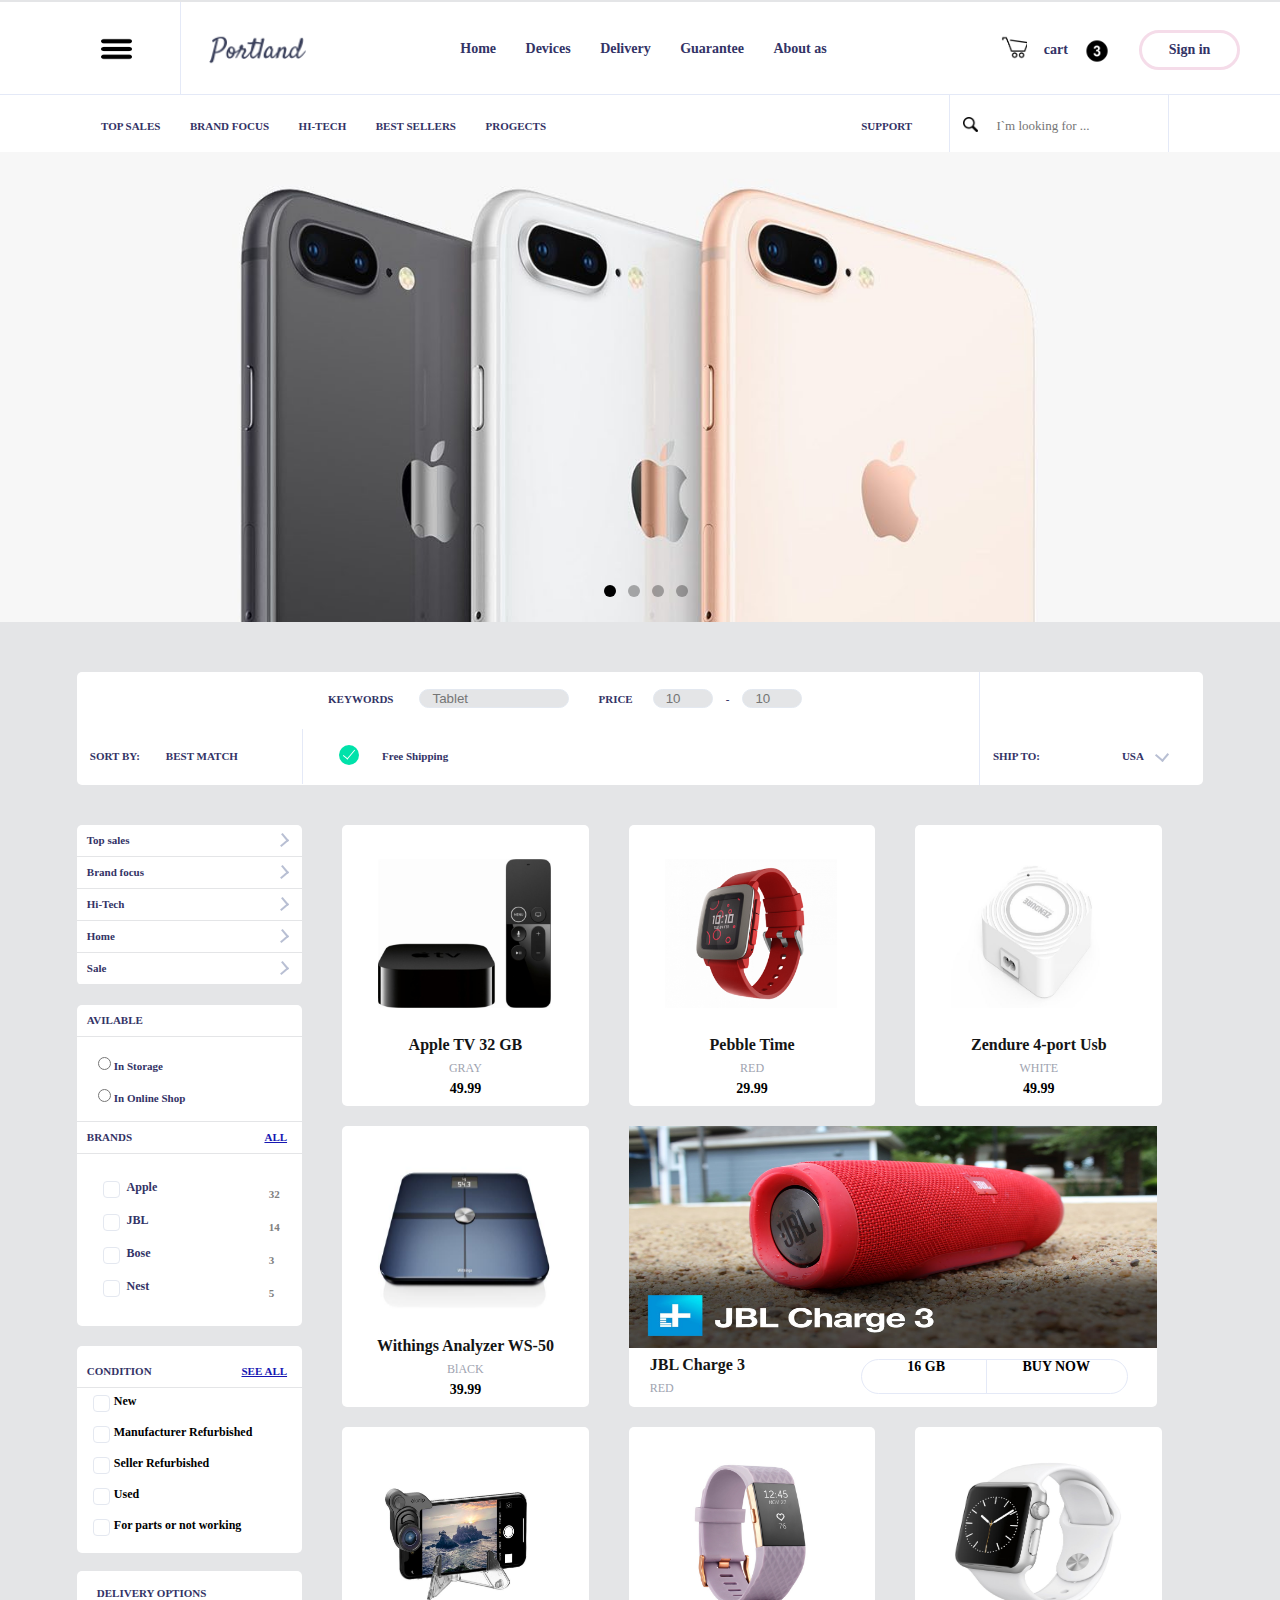
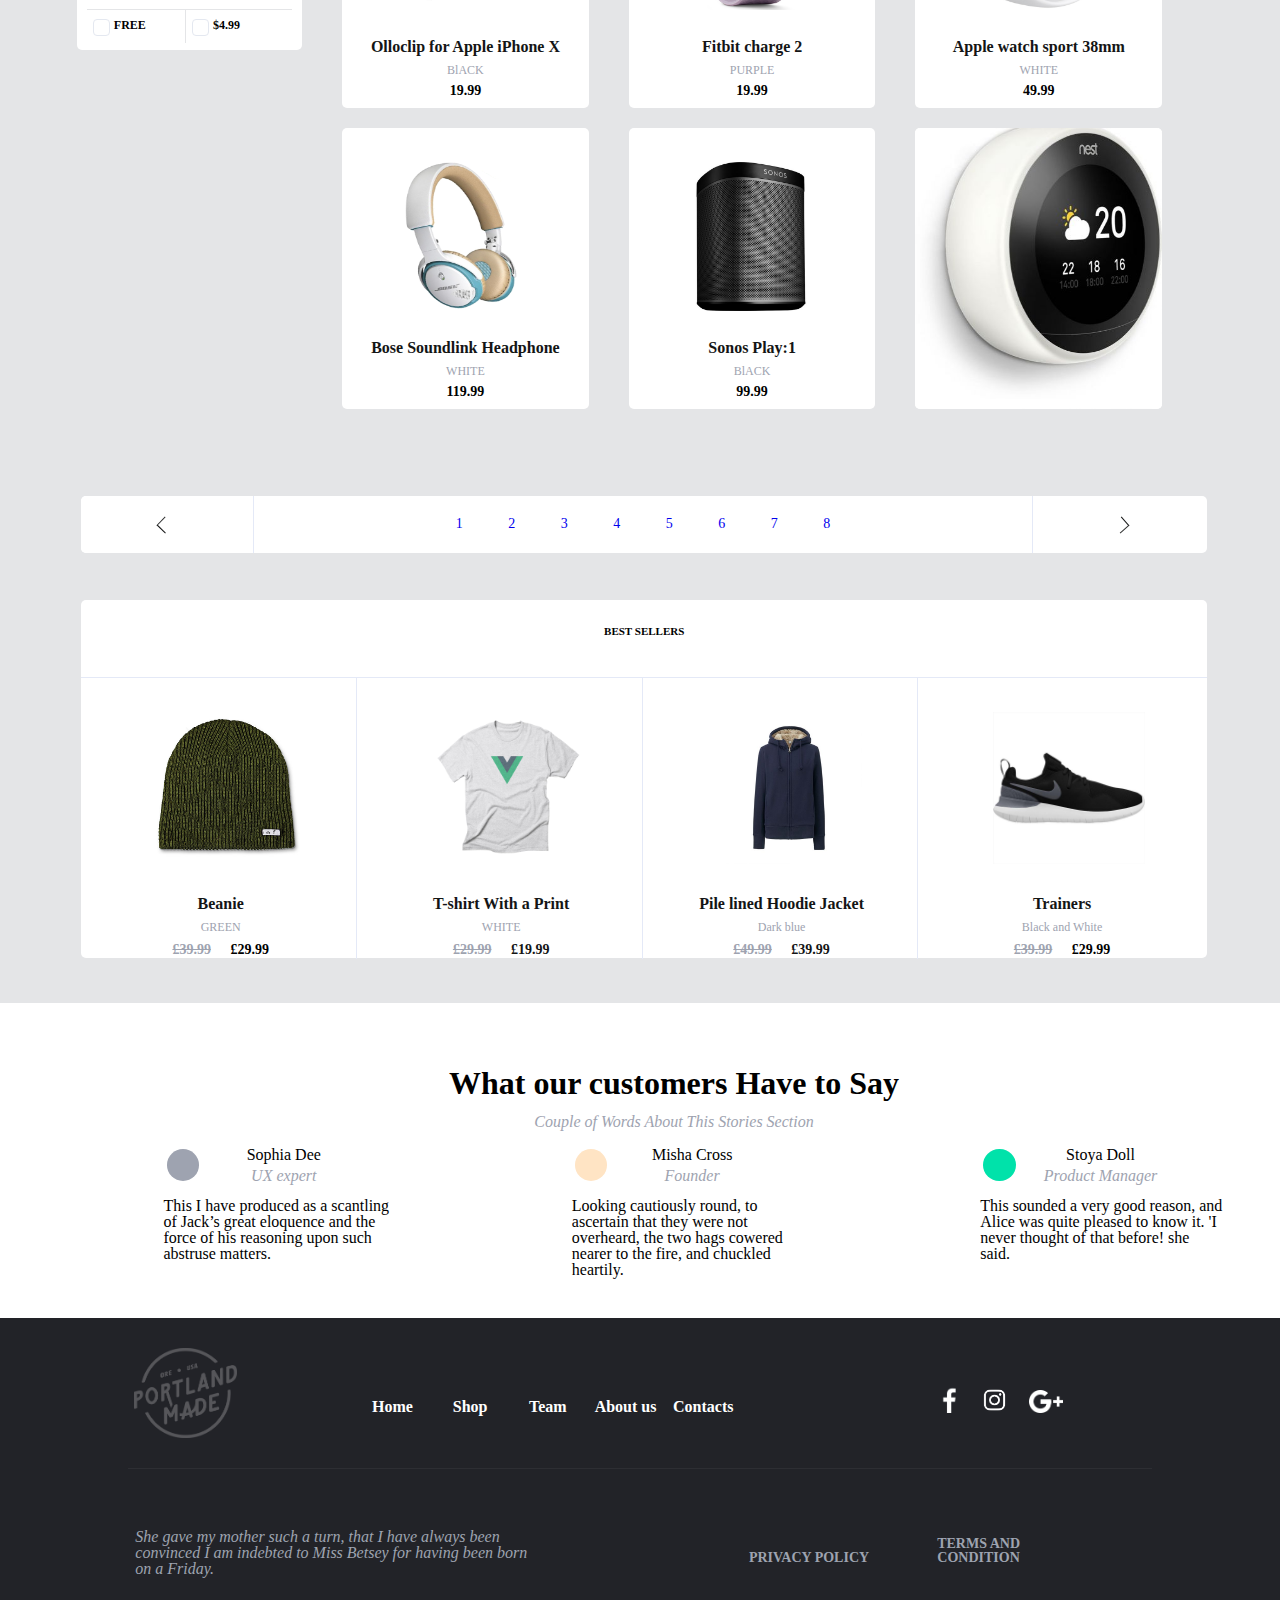
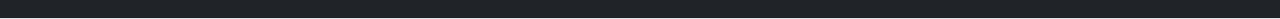
<file: сайт/index.html>
<!DOCTYPE html>
<html lang="en">
<head>
    <meta charset="UTF-8">
    <link rel="stylesheet" type="text/css" href="main.css"/>

    <script
            src="https://code.jquery.com/jquery-3.3.1.js"
            integrity="sha256-2Kok7MbOyxpgUVvAk/HJ2jigOSYS2auK4Pfzbm7uH60="
            crossorigin="anonymous">

    </script>
    <script src="MainJS.js"></script>
    <title>Title</title>
</head>
<body>
<div class="wrapper">
    <div class="main">
<div>
    <header>
        <nav class="navBar container">
            <div class="navBar_item__icon navBar_item">
                <div class="oicon navBar_item"></div>
            </div>
            <div class="second_half navBar_item">
                <div class="logo navBar_item"></div>
                <div class="navBar_item_text navBar_item">
                    <a class="navBar_item" href="#">Home</a>
                    <a class="navBar_item" href="#">Devices</a>
                    <a class="navBar_item" href="#">Delivery</a>
                    <a class="navBar_item" href="#">Guarantee</a>
                    <a class="navBar_item" href="#">About as</a>
                </div>
            </div>
            <div class="third_half navBar_item">
                <div class="navBar_item__cart navBar_item" href="#"></div>
                <div class="navBar_item__cap navBar_item" href="#">cart</div>
                <div class="navBar_item__zero navBar_item" href="#"></div>
                <div class="navBar_item__sign navBar_item" href="#">Sign in</div>
            </div>
        </nav>
        <nav class="navBar-bottom">
            <div class="second_half_bottom navBar_item">
                <a class="navBar-bottom_item navBar_item" href="#">top sales</a>
                <a class="navBar-bottom_item navBar_item" href="#">brand focus</a>
                <a class="navBar-bottom_item navBar_item" href="#">hi-tech</a>
                <a class="navBar-bottom_item navBar_item" href="#">best sellers</a>
                <a class="navBar-bottom_item navBar_item" href="#">progects</a>
            </div>
            <div class="navBar-bottom-support navBar_item">
                <a class="navBar-bottom_item" href="#">support</a>
            </div>
            <div class="navBar-bottom_looking navBar_item">
                <div class="looking_icon"></div>
                <input class="main_input" type="search" name="q" placeholder="I`m looking for ...">
            </div>
        </nav>
    </header>
    <div class="mainphoto">
        <div id="slider-wrapper">
            <div class="inner-wrapper">
                <input checked type="radio" name="slide" class="control" id="Slide1" />
                <label for="Slide1" id="s1"></label>
                <input type="radio" name="slide" class="control" id="Slide2" />
                <label for="Slide2" id="s2"></label>
                <input type="radio" name="slide" class="control" id="Slide3" />
                <label for="Slide3" id="s3"></label>
                <input type="radio" name="slide" class="control" id="Slide4" />
                <label for="Slide4" id="s4"></label>
                <div class="overflow-wrapper">
                    <a class="slide" href=""><img src="images/iphone8-IL-3.jpg" /></a>
                    <a class="slide" href=""><img src="images/maxresdefault%20(1).jpg" /></a>
                    <a class="slide" href=""><img src="images/1488118467_screen_shot_2017-02-26_at_6.13.49_am.jpg" /></a>
                    <a class="slide" href=""><img src="images/maxresdefault2.jpg" /></a>
                </div>
            </div>
        </div>
    </div>
    <div class="navBarMenu">
        <div class="half_menu half_menu__first">
            <a class="navBar-bottom_item navBar_item" href="#">SORT BY:</a>
            <a class="navBar-bottom_item navBar_item" href="#">BEST MATCH</a>
            <div class=""></div>
        </div>
        <div class="half_menu half_menu__second">
            <a class="navBar-bottom_item navBar_item keywords" href="#">KEYWORDS</a>
            <input tabindex="-1" class="styled" type="search" name="q" placeholder="Tablet">
            <a class="navBar-bottom_item navBar_item price" href="#">PRICE</a>
            <input tabindex="-1" class="styledSecond" type="search" name="q" placeholder="10">
            <a class="navBar-bottom_item navBar_item">-</a>
            <input tabindex="-1" class="styledSecond" type="search" name="q" placeholder="10">
            <div class="shipping navBar_item">
        <span class="tickBox">
            <span class="tick"></span>
        </span>
                <a class="navBar-bottom_item navBar-bottom_item" href="#" style="
        margin-left: 47px;
        ">Free Shipping</a>
            </div>
        </div>


        <div class="half_menu half_menu__third">
            <div class="navBar-bottom_item navBar_item">SHIP TO:</div>
            <div class="country">USA</div>
            <span class="tickLast"></span>
            <div class="counry_chosing_wrapper">
                    <a class="counry_chosing_item" href="#">Gabon</a>
                    <a class="counry_chosing_item" href="#">Ghana</a>
                    <a class="counry_chosing_item" href="#">Egypt</a>
                    <a class="counry_chosing_item" href="#">Nigeria</a>
                    <a class="counry_chosing_item" href="#">Namibia</a>
                    <a class="counry_chosing_item" href="#">South Africa</a>
            </div>
        </div>


    </div>

    <div class="content">
        <div class="navigation">
            <div class="content_sideBar">
                    <div class="sideBar_item">
                        <div class="mainwrapper">Top sales</div>
                        <div class="dropMenu">
                            <a class="sub_sideBar" href="#">Poduct1</a>
                            <a class="sub_sideBar" href="#">Poduct2</a>
                            <a class="sub_sideBar" href="#">Poduct3</a>
                            <a class="sub_sideBar" href="#">Poduct4</a>
                            <a class="sub_sideBar sub_sideBar_a" href="#">Poduct5</a>
                        </div>
                    </div>
                <div class="sideBar_item">
                    <div class="mainwrapper">Brand focus</div>
                    <div class="dropMenu">
                        <div class="sub_sideBar">Poduct1</div>
                        <div class="sub_sideBar">Poduct2</div>
                        <div class="sub_sideBar">Poduct3</div>
                        <div class="sub_sideBar">Poduct4</div>
                        <div class="sub_sideBar sub_sideBar_a">Poduct5</div>
                    </div>
                </div>
                <div class="sideBar_item dropDown">
                    <div class="mainwrapper">Hi-Tech</div>
                <div class="dropMenu">
                    <div class="sub_sideBar">Poduct1</div>
                    <div class="sub_sideBar">Poduct2</div>
                    <div class="sub_sideBar">Poduct3</div>
                    <div class="sub_sideBar">Poduct4</div>
                    <div class="sub_sideBar sub_sideBar_a">Poduct5</div>
                </div>
            </div>
                <div class="sideBar_item">
                    <div class="mainwrapper">Home</div>
                    <div class="dropMenu">
                        <div class="sub_sideBar">Poduct1</div>
                        <div class="sub_sideBar">Poduct2</div>
                        <div class="sub_sideBar">Poduct3</div>
                        <div class="sub_sideBar">Poduct4</div>
                        <div class="sub_sideBar sub_sideBar_a">Poduct5</div>
                    </div>
                </div>
                <div class="sideBar_item">
                    <div class="mainwrapper">Sale</div>
                    <div class="dropMenu">
                        <div class="sub_sideBar">Poduct1</div>
                        <div class="sub_sideBar">Poduct2</div>
                        <div class="sub_sideBar">Poduct3</div>
                        <div class="sub_sideBar">Poduct4</div>
                        <div class="sub_sideBar sub_sideBar_a">Poduct5</div>
                    </div>
                </div>
            </div>
            <div class="content_sideBar">
                <a class="sideBar_item sideBar_item_b" href="#">AVILABLE</a>
                <div class="sideBar_item sideBar_item_b sideBar_radio">
                    <label class="sideBar_raw">
                        <input type="radio">In Storage
                    </label>
                    <label class="sideBar_raw">
                        <!--lable for-->
                        <input type="radio">In Online Shop
                    </label>
                </div>

                <div class="sideBar_item sideBar_item_b">BRANDS
                    <a class="see-all">ALL</a>
                </div>
                <div class="sideBar_item sideBar_item_b sideBar_brands">
                    <div class="sideBar_raw">
                        <!--lable for-->
                        <div class="tick-checkbox">
                            <input type="checkbox" class="tick-input">
                            <span class="tickBox">
                                <span class="tick"></span>
                            </span>
                        </div>
                        <div class="text_brands">Apple
                        </div>
                        <div class="number_products">32
                        </div>
                    </div>
                    <div class="sideBar_raw">
                        <!--lable for-->
                        <div class="tick-checkbox">
                            <input type="checkbox" class="tick-input">
                            <span class="tickBox">
                            <span class="tick"></span>
                        </span>
                        </div>
                        <div class="text_brands">JBL
                        </div>
                        <div class="number_products">14
                        </div>
                    </div>
                    <div class="sideBar_raw">
                        <!--lable for-->
                        <div class="tick-checkbox">
                            <input type="checkbox" class="tick-input">
                            <span class="tickBox">
                            <span class="tick"></span>
                        </span>
                        </div>
                        <div class="text_brands">Bose
                        </div>
                        <div class="number_products">3
                        </div>
                    </div>
                    <div class="sideBar_raw">
                        <!--lable for-->
                        <div class="tick-checkbox">
                            <input type="checkbox" class="tick-input">
                            <span class="tickBox">
                            <span class="tick"></span>
                        </span>
                        </div>
                        <div class="text_brands">Nest
                        </div>
                        <div class="number_products">5
                        </div>
                    </div>
                </div>
            </div>
            <div class="content_sideBar_b sideBar_item_condition">
                <div class="sideBar_item sideBar_item_b">CONDITION
                    <a class="see-all">SEE ALL</a>
                </div>
                <div class="sideBar_raw">
                    <!--lable for-->
                    <div class="tick-checkbox">
                        <input type="checkbox" class="tick-input">
                        <span class="tickBox">
                            <span class="tick"></span>
                        </span>
                    </div>
                    <div class="text_brands">New
                    </div>
                </div>
                <div class="sideBar_raw">
                    <!--lable for-->
                    <div class="tick-checkbox">
                        <input type="checkbox" class="tick-input">
                        <span class="tickBox">
                            <span class="tick"></span>
                        </span>
                    </div>
                    <div class="text_brands">Manufacturer Refurbished
                    </div>
                </div>
                <div class="sideBar_raw">
                    <!--lable for-->
                    <div class="tick-checkbox">
                        <input type="checkbox" class="tick-input">
                        <span class="tickBox">
                            <span class="tick"></span>
                        </span>
                    </div>
                    <div class="text_brands">Seller Refurbished
                    </div>
                </div>
                <div class="sideBar_raw">
                    <!--lable for-->
                    <div class="tick-checkbox">
                        <input type="checkbox" class="tick-input">
                        <span class="tickBox">
                            <span class="tick"></span>
                        </span>
                    </div>
                    <div class="text_brands">Used
                    </div>
                </div>
                <div class="sideBar_raw">
                    <!--lable for-->
                    <div class="tick-checkbox">
                        <input type="checkbox" class="tick-input">
                        <span class="tickBox">
                            <span class="tick"></span>
                        </span>
                    </div>
                    <div class="text_brands">For parts or not working
                    </div>
                </div>
            </div>
                <div class="delivery sideBar_item_b">
                    <div class="sideBar_item sideBar_item_b">DELIVERY OPTIONS</div>
                    <div class="sideBar_raw sideBar_raw_first">
                        <!--lable for-->
                        <div class="tick-checkbox">
                            <input type="checkbox" class="tick-input">
                            <span class="tickBox">
                            <span class="tick"></span>
                        </span>
                        </div>
                        <div class="text_brands">FREE
                        </div>
                    </div>
                    <div class="sideBar_raw sideBar_raw_second">
                        <!--lable for-->
                        <div class="tick-checkbox">
                            <input type="checkbox" class="tick-input">
                            <span class="tickBox">
                            <span class="tick"></span>
                        </span>
                        </div>
                        <div class="text_brands">$4.99
                        </div>
                    </div>
                </div>




        </div>

        <div class="content_main">

            <div class="main_item">
                <a href="#"><img class="product" src="images/apple.jpg"></a>
                <h1><a class="productname" href="#">Apple TV 32 GB</a></h1>
                <h2 class="productcollor">GRAY</h2>
                <h3 class="productprice">49.99</h3>
            </div>
            <div class="main_item">
                <a href="#"><img class="product" src="images/pt_red.png"></a>
                <h1><a class="productname" href="#">Pebble Time</a></h1>
                <h2 class="productcollor">RED</h2>
                <h3 class="productprice">29.99</h3>
            </div>
            <div class="main_item">
                <a href="#"><img class="product" src="images/usb.jpg"></a>
                <h1><a class="productname" href="#">Zendure 4-port Usb</a></h1>
                <h2 class="productcollor">WHITE</h2>
                <h3 class="productprice">49.99</h3>
            </div>
            <div class="main_item">
                <a href="#"><img class="product" src="images/Withings-Smart-Body-Analyzer-WS-50.jpg"></a>
                <h1><a class="productname" href="#">Withings Analyzer WS-50</a></h1>
                <h2 class="productcollor">BlACK</h2>
                <h3 class="productprice">39.99</h3>
            </div>
            <div class="main_item_a">
                <a href="#"><img class="mainproduct" src="images/maxresdefault.jpg"></a>
                <div class="jblbox">
                    <h1><a class="productname productname_a" href="#" >JBL Charge 3</a></h1>
                    <h2 class="productcollor productcollor_a">RED</h2>
                </div>
                <div class="buybord">
                    <a class="sgb" href="#">16 GB</a>
                    <a class="buynow" href="#">BUY NOW</a>
                </div>
            </div>

            <div class="main_item">
                <a href="#"><img class="product" src="images/olloclip-iphone-x-1.jpg"></a>
                <h1><a class="productname" href="#">Olloclip for Apple iPhone X</a></h1>
                    <h2 class="productcollor">BlACK</h2>
                    <h3 class="productprice">19.99</h3>
            </div>
            <div class="main_item">
                <a href="#"><img class="product" src="images/eqa.jpg"></a>
                <h1><a class="productname" href="#">Fitbit charge 2</a></h1>
                <h2 class="productcollor">PURPLE</h2>
                <h3 class="productprice">19.99</h3>
            </div>
            <div class="main_item">
                <a href="#"><img class="product" src="images/watch38_svralm_whtrbr_34fr-print-lxfym.jpg"></a>
                <h1><a class="productname" href="#">Apple watch sport 38mm</a></h1>
                <h2 class="productcollor">WHITE</h2>
                <h3 class="productprice">49.99</h3>
            </div>
            <div class="main_item">
                <a href="#"><img class="product" src="images/soundlink_oe_1024x1024.png"></a>
                <h1><a class="productname" href="#">Bose Soundlink Headphone</a></h1>
                <h2 class="productcollor">WHITE</h2>
                <h3 class="productprice">119.99</h3>
            </div>
            <div class="main_item">
                <a href="#"><img class="product" src="images/sona.jpg"></a>
                <h1><a class="productname" href="#">Sonos Play:1</a></h1>
                <h2 class="productcollor">BlACK</h2>
                <h3 class="productprice">99.99</h3>
            </div>
            <img class="main_item" src="images/nest%20white28.jpg">
            </div>

        </div>
            <div class="numberOfpage">
                <a class="first_half_number numberOfpage" href="#"></a>
                    <div class="second_half_number numberOfpage">
                        <div class="page">
                            <a class="number" href="#">1</a>
                            <a class="number" href="#">2</a>
                            <a class="number" href="#">3</a>
                            <a class="number" href="#">4</a>
                            <a class="number" href="#">5</a>
                            <a class="number" href="#">6</a>
                            <a class="number" href="#">7</a>
                            <a class="number" href="#">8</a>
                        </div>
                </div>
                <a class="third_half_number numberOfpage" href="#"></a>
            </div>
    <div class="bestsellers">
        <div class="headline">
            <div class="tit"> BEST SELLERS</div>
        </div>
        <div class="clothesItem">
            <div class="firstClose">
                <a href="#"><img class="product_a" src="images/Neff-Daily-Fatigue-Green-Beanie-_272673-front.jpg"></a>
                <h1><a class="productname" href="#">Beanie</a></h1>
                <h2 class="productcollor">GREEN</h2>
                <div class="productprice productprice_b">
                    <div class="oldprice">£39.99</div>
                    <div class="currentprice">£29.99</div>
                </div>
            </div>
            <div class="secondClose">
                <a href="#"><img class="product_a" src="images/shirt-1490420513-abd7b25b157f3450ce8c2a09ee51c36e.jpg"></a>
                <h1><a class="productname" href="#">T-shirt With a Print</a></h1>
                <h2 class="productcollor">WHITE</h2>
                <div class="productprice productprice_b">
                    <div class="oldprice">£29.99</div>
                    <div class="currentprice">£19.99</div>
                </div>
            </div>
            <div class="thirdClose">
                <a href="#"><img class="product_a" src="images/69_151399.jpg"></a>
                <h1><a class="productname" href="#">Pile lined Hoodie Jacket</a></h1>
                <h2 class="productcollor">Dark blue</h2>
                <div class="productprice productprice_b">
                    <div class="oldprice">£49.99</div>
                    <div class="currentprice">£39.99</div>
                </div>
            </div>
            <div class="fourthClose">
                <a href="#"><img class="product_a" src="images/1123060967_w0_h0_cid2425512_pid685645609-ab00ce4d.jpg"></a>
                <h1><a class="productname" href="#">Trainers</a></h1>
                <h2 class="productcollor">Black and White</h2>
                <div class="productprice productprice_b">
                    <div class="oldprice">£39.99</div>
                    <div class="currentprice">£29.99</div>
                </div>
            </div>
        </div>
    </div>
    <div class="feedback">
            <div class="title">What our customers Have to Say</div>
            <div class="subtitle">Couple of Words About This Stories Section</div>
            <div class="feedcolums">
                    <div class="first_feed">
                        <div class="userFeed">
                            <div class="userOne"></div>
                            <div class="userinformation">
                                <div class="userName">Sophia Dee</div>
                                <div class="occupation">UX expert</div>
                             </div>
                        </div>
                        <div class="feed">This I have produced as a scantling of Jack’s great eloquence and the force of his reasoning upon such abstruse matters.</div>
                    </div>
                    <div class="second_feed">
                        <div class="userFeed">
                            <div class="userTwo"></div>
                            <div class="userinformation">
                                <div class="userName">Misha Cross </div>
                                <div class="occupation">Founder</div>
                            </div>
                        </div>
                        <div class="feed">Looking cautiously round, to ascertain that they were not overheard, the two hags cowered nearer to the fire, and chuckled heartily.</div>
                    </div>
                    <div class="third_feed">
                        <div class="userFeed">
                            <div class="userThree"></div>
                            <div class="userinformation">
                                <div class="userName">Stoya Doll </div>
                                <div class="occupation">Product Manager</div>
                            </div>
                        </div>
                        <div class="feed">This sounded a very good reason, and Alice was quite pleased to know it. 'I never thought of that before! she said.</div>
                    </div>
            </div>
    </div>
<div class="flexfooter">
    <div class="footer">
        <div class="firstfoot" >
            <img class="logoFoot" src="images/portlandmadelogo.png">
            <div class="addInform">
                <a class="item" href="#">Home</a>
                <a class="item" href="#">Shop</a>
                <a class="item" href="#">Team</a>
                <a class="item" href="#">About us</a>
                <a class="item" href="#">Contacts</a>
            </div>
            <div class="socialmedia">
                <a href="#"><img class="facebookLogo" src="images/facebook-logo-png-white-i6.png"></a>
                <a href="#"><img class="instaLogo" src="images/inst.png"></a>
                <a href="#"><img class="googleLogo" src="images/logo-google-plus-white.png"></a>
            </div>
        </div>
        <div class="secondfoot">
            <div class="legend">She gave my mother such a turn, that I have always been convinced I am indebted to Miss Betsey for having been born on a Friday.</div>
            <div class="privacy">
                <a class="privButt" href="#">Privacy Policy</a>
                <a class="privButt" href="#">Terms and condition</a>
            </div>
        </div>

    </div>
</div>
</div>

    </div>



</div>

</div>


</body>
</html>
</file>
<file: сайт/main.css>
html, body, div, span, applet, object, iframe,
h1, h2, h3, h4, h5, h6, p, blockquote, pre,
a, abbr, acronym, address, big, cite, code,
del, dfn, em, img, ins, kbd, q, s, samp,
small, strike, strong, sub, sup, tt, var,
b, u, i, center,
dl, dt, dd, ol, ul, li,
fieldset, form, label, legend,
table, caption, tbody, tfoot, thead, tr, th, td,
article, aside, canvas, details, embed, 
figure, figcaption, footer, header, hgroup,
menu, nav, output, ruby, section, summary,
time, mark, audio, video {
	margin: 0;
	padding: 0;
	border: 0;
	font-size: 100%;
	font: inherit;
	vertical-align: baseline;
}
/* HTML5 display-role reset for older browsers */
article, aside, details, figcaption, figure, 
footer, header, hgroup, menu, nav, section {
	display: block;
}
body {
	line-height: 1;
}
ol, ul {
	list-style: none;
}
blockquote, q {
	quotes: none;
}
blockquote:before, blockquote:after,
q:before, q:after {
	content: none;
}
table {
	border-collapse: collapse;
	border-spacing: 0;
}
/*reseter end*/

body {
	background-color: #e4e5e7;
	height: 100%;
}
.container{

}
.wrapper{
	display: flex;
	flex-direction: column;
	height: 100%;
}
.main{
	flex: 1 0 auto;
}
.flexfooter{
	flex: 0 0 auto;
}
.navBar{
	background-color: #ffffff;
	border-bottom: 1px solid #e4e9f7;
	width: 100%;
	height: 92px;
	font-family: Montserrat Alternates Regular;
	font-size: 14px;
	font-weight: bolder;
	display: inline-block;
} 
.navBar_item{
	color: #333366;
    font-size: 14px;
	font-weight: bolder;
	padding: 22px 13px;
    text-decoration: none;
    display: inline-block;
}
.navBar_item:hover{
	color: #9EA3B0;
}
.navBar_item__icon{
    height: 37px;
    border-right: 1px solid #e4e9f7;
    border-bottom: 1px solid #e4e9f7;
    width: 12%;
    text-align: right;
	vertical-align: top;
	padding-bottom: 33px;
}
.second_half{
	text-align: center;
	width: 61%;
	vertical-align: top;
	height: 70px;
    padding-bottom: 1px;
}
.third_half{
	text-align: center;
	width: 21%;
	vertical-align: top;
	margin: -21px;

}
.oicon{
	background-size: 47% 50%;
    background-image: url(images/56763.png);
    background-repeat: no-repeat;
    background-position: left 2px;
    padding-right: 40px;
    padding-left: 26px;
	margin-top: 12px;
}
.logo{
	background-image: url(images/portland.PNG);
    background-repeat: no-repeat;
    vertical-align: middle;
    padding: 20px 70px;
    background-size: 100%;
    float: left;
    background-position: left 16px;
    padding-bottom: 37px;
        margin: -14px;
}
.navBar_item_text{
	display: inline-block;
	margin: -26px;
}
.navBar-bottom {
	background-color: #ffffff;
	font-size: 14px;
    text-decoration: none;
   	color: #333366;
    width: 100%;
	height: 57px;
	font-family: Montserrat Alternates Regular;
	display: inline-block;
	text-transform: uppercase;

}
.price{
	margin-right: 7px;
	margin-left: 16px;
}
.keywords{
	margin-left: 12px;
	margin-right: 13px;
}
.navBar-bottom_item{
	text-decoration: none;
	color: #333366;
	font-size: 11px;
}
.navBar-bottom_item:hover{
	color: #9EA3B0;
}
.navBar-bottom-support{
	vertical-align: middle;
	text-align: right;
	display: inline-block;
}
.navBar_item__cart{
	background-image: url(images/Shopping-Cart-icon.png);
    background-repeat: no-repeat;
    vertical-align: top;
	background-size: 110%;
	padding: 14 13 14 16;
	margin-top: 30px;
 }

.navBar_item__zero{
	background-image: url(images/3-PNG-Image-77047.png);
	background-repeat: no-repeat;
	background-size: 100%;
	vertical-align: top;
	padding: 12 12 15 13;
	margin-bottom: 10px;
	margin-top: 35px;
}
.navBar_item__sign{
	border: 3px solid #f5dce9;
	width: 28%;
	height: 17%;
	padding: 10px 10px 10px 10px;
	border-radius: 20px;
	margin-left: 25px;
}
.navBar_item__sign:hover{
	color: #ff2bc3 !important;
}

.navBar_item__cap{
	margin-top: 18px;
}
.cont{
	width: 5%;
}
.second_half_bottom{
	vertical-align: top;
	padding: 4px 4px 0px 4px;
	margin-left: 84px;
}
.navBar-bottom-support{
	text-align: right;
	width: 27%;
	padding: 0px 33px 16px 0px;
	padding: 24px 33px 16px 0px;
}
.navBar-bottom_looking{
	border-right: 1px solid #e4e9f7;
	border-left: 1px solid #e4e9f7;
	padding-bottom: 20px;
	width: 15%;
	vertical-align: top;

}
.looking_icon{
	background-image: url(images/49116.png);
	background-repeat: no-repeat;
	background-size: 100%;
	vertical-align: top;
	width: 8%;
	height: 16px;
	display: inline-block;
	margin-right: 13px;
}
.main_input{
	display: inline-block;
	width: 70%;
	border: none;
	color: #333366;
	font-size: 13px;
	font-family: Montserrat Alternates Regular;
}
.mainphoto{
	vertical-align: top;
	height: 520px;;
	background-size: 100%;

}
#slider-wrapper {
	width: 100%;
	height: 470px;
	position: relative;
	margin-bottom: 0px;
	background: rgba(0, 0, 0, 0.5);
	overflow: hidden;
}

#s1 {
	padding: 6px;
	background: #000000;
	position: absolute;
	left: 50%;
	bottom: 25px;
	margin-left: -36px;
	border-radius: 20px;
	opacity: 0.3;
	cursor: pointer;
	z-index: 999;
}

#s2 {
	padding: 6px;
	background: #000000;
	position: absolute;
	left: 50%;
	bottom: 25px;
	margin-left: -12px;
	border-radius: 20px;
	opacity: 0.3;
	cursor: pointer;
	z-index: 999;
}

#s3 {
	padding: 6px;
	background: #000000;
	position: absolute;
	left: 50%;
	bottom: 25px;
	margin-left: 12px;
	border-radius: 20px;
	opacity: 0.3;
	cursor: pointer;
	z-index: 999;
}

#s4 {
	padding: 6px;
	background: #000000;
	position: absolute;
	left: 50%;
	bottom: 25px;
	margin-left: 36px;
	border-radius: 20px;
	opacity: 0.3;
	cursor: pointer;
	z-index: 999;
}

#s1:hover,
#s2:hover,
#s3:hover,
#s4:hover {
	opacity: .50;
}

.inner-wrapper {
	width: 100%;
	height: 470px;
	position: absolute;
	top: 0;
	left: 0;
	margin-bottom: 0px;
	overflow: hidden;
}

.control {
	display: none;
}

#Slide1:checked ~ .overflow-wrapper {
	margin-left: 0%;
}

#Slide2:checked ~ .overflow-wrapper {
	margin-left: -100%;
}

#Slide3:checked ~ .overflow-wrapper {
	margin-left: -200%;
}

#Slide4:checked ~ .overflow-wrapper {
	margin-left: -300%;
}

#Slide1:checked + #s1 {
	opacity: 1;
}

#Slide2:checked + #s2 {
	opacity: 1;
}

#Slide3:checked + #s3 {
	opacity: 1;
}

#Slide4:checked + #s4 {
	opacity: 1;
}

.overflow-wrapper {
	width: 400%;
	height: 100%;
	position: absolute;
	top: 0;
	left: 0;
	overflow-y: hidden;
	z-index: 1;
	-webkit-transition: all 0.3s ease-in-out;
	-moz-transition: all 0.3s ease-in-out;
	-o-transition: all 0.3s ease-in-out;
	transition: all 0.3s ease-in-out;
}

.slide img {
	width: 25%;
	float: left;
}




.navBarMenu{
	background-color: #ffffff;
	width: 88%;
	font-family: Montserrat Alternates Regular;
	font-size: 0;
	display: block;
	margin: 0 auto;
	vertical-align: top;
	border-radius: 5px;
}
.shipping{
	padding: 22px 32px;
}

.content{
	width: 88%;
	margin: 20px auto;
	font-size: 0;
}
.content_sideBar{
    margin-top: 20px;
	display: block;
	vertical-align: top;
	width: 100%;
	background-color: #ffffff;
	border-radius: 5px;
	position: relative;
}
.content_main {
	vertical-align: top;
	display: inline-block;
    width: 80%;
	box-sizing: border-box;
	padding: 0 0 0 20px;
	margin-top: 20px;
}
.sideBar_item {
    display: block;
	padding: 0px 0;
    text-indent: 10px;
	font-family: Montserrat Alternates Regular;
	font-weight: bolder;
    border-bottom: 1px solid #e4e5e7;
    text-decoration: none;
    color: #333366;
    position: relative;
	font-size: 11px;

}
.sideBar_item_b{
	padding: 10px 0 10px 0;
}
.mainwrapper{
	padding: 10px 0 10px 0;
}
.sub_sideBar{
	display: block;
	padding: 10px 0;
	text-indent: 10px;
	font-family: Montserrat Alternates Regular;
	font-weight: bolder;
	border-bottom: 1px solid #e4e5e7;
	text-decoration: none;
	color: #b7bac1;
	background-color: #f0f2f7;
	font-size: 11px;
	text-transform: uppercase;


}
.sub_sideBar_a{
	border-bottom: none;
}
.dropMenu{
	display: none;
	border-bottom: none;
}
.sideBar_item:after {
	content: "";
	position: absolute;
	display: inline-block;
	width: 8px;
	height: 8px;
	border-right: 2px solid #b8bfd3;
	border-top: 2px solid #b8bfd3;
	transform: rotate(50deg);
	transition: all 1s ease;
	right: 15px;
	top: 10px;

}
.sideBar_item.opened:after{
	transform: rotate(132deg);
}


.content_sideBar_a{
	display: inline-block;
	vertical-align: top;
	width: 30%;
	background-color: #ffffff;
	border-radius: 5px;
}
.main_item {
	background: #ffffff;
	margin: 0 20px 20px;
	vertical-align: top;
	display: inline-block;
	width: 28%;
	height: 281px;
	border-radius: 5px;
}
.navigation{
    vertical-align: top;
    display: inline-block;
    width: 20%;
}
.input:checked {
	margin-left: 25px;
	border: 1px solid blue;
}

.main_item_a{
	background: #ffffff;
	margin: 0 20px 20px;
	vertical-align: top;
	display: inline-block;
	width: 60%;
	height: 281px;
	border-radius: 5px;
}
.half_menu{
	display: inline-block;

}
.half_menu__first{
	width: 20%;
	border-right: 1px solid #e4e9f7;
}
.half_menu__second{
	width: 60%;
	border-right: 1px solid #e4e9f7;
}
.half_menu__third{
	width: 19%;
	font-size: 0px;
	position: relative;
}
.counry_chosing_wrapper{
	display: none;
	width: 56%;
	background-color: #ffffff;
	position: absolute;
	left: 109px;
	font-family: Montserrat Alternates Regular;
	color: #333366;
	font-size: 11px;
}
.counry_chosing_item{
	display: block;
	text-decoration: none;
	color: black;
	padding: 13px 1px 2px 10px;
}
.country{
	margin-left: 56px;
	color: #333366;
	font-weight: bolder;
	padding: 22px 13px;
	text-decoration: none;
	display: inline-block;
	font-size: 11px;

}
.styled {
	border: 1px solid #e3e8f0;
	width: 150px;
	border-radius: 20px;
	text-indent: 10px;
	background-color: #e4e5e7;
}
.styledSecond{
	border: 1px solid #e3e8f0;
	width: 60px;
	border-radius: 20px;
	text-indent: 10px;
	background-color: #e4e5e7;
}


/*****custom tick START******/
.tickBox {
	display: inline-block;
	width: 20px;
	height: 20px;
	background: #00e2aa;
	border-radius: 50%;
	position: absolute;
	margin: -4px 1px 6px 4px;
}
.tick {
	display: inline-block;
	width: 11px;
	height: 5px;
	border-left: 1px solid #ffffff;
	border-bottom: 1px solid #ffffff;
	position: absolute;
	top: 50%;
	left: 50%;
	margin: -5px 0 0 -6px;
	transform: rotate(-50deg);
	transition: all 2s ease;
}

/*****custom tick End******/
.tickLast{
	display: inline-block;
	width: 8px;
	height: 8px;
	border-left: 2px solid #b8bfd3;
	border-bottom: 2px solid #b8bfd3;
    transform: rotate(-50deg);
	transition: all 1s ease;


}
.tickLast.openedLast{
	transform: rotate(-131deg);
}
.tick-checkbox .tickBox{
	position: absolute;
	display: none;
	width: 100%;
	height: 100%;
	border-radius: inherit;
	margin: 0;
	top:0;
	left: 0;
}
.tick-checkbox{
	display: inline-block;
	position: relative;
	width: 15px;
	height: 15px;
	border: 1px solid #e4e8f0;
	border-radius: 4px;
}
.tick-input{
	position: absolute;
	opacity: 0;
	width: 100%;
	height: 100%;
	top:0;
	left: 0;
	z-index: 1;
	margin: 0;
	padding: 0 0 0 0;
}
.tick-input:checked + .tickBox{
	display: inline-block;
	z-index: 0;
}
/*custom checkbox end*/
.sideBar_item_b:after{
	display: none;

}
.sideBar_radio{

}
.sideBar_raw{
    padding: 7px 6px;
	display: block;
}
.see-all{
	float: right;
	text-decoration: underline;
	color: #1616b2;
	cursor: pointer;
	margin-right: 15px;
}
.sideBar_brands{
	display: block;
	padding: 20px 10px ;
	border: none;
}
.text_brands{
	display: inline-block;
	width: 67%;
    font-size: 12px;
    font-family: Montserrat Alternates Regular;
    margin-left: 4px;
	font-weight: bolder;
	text-indent: 0;
	vertical-align: top;
}
.number_products{
	display: inline-block;
	color: grey;
}
.sideBar_raw_first{
	display: inline-block;
	border-right: 1px solid #e4e5e7;
    padding-top: 9px;
    width: 42%;
}
.sideBar_raw_second{
	display: inline-block;
	width: 40%;
}
/*.one{
	background-image: url(apple.jpg);
	background-repeat: no-repeat;
	background-size: 88%;
}
*/
.productname{
	display: block;
	font-family: Montserrat Alternates Regular;
	font-size: 16px;
	text-align: center;
	padding: 9px;
	font-weight: bolder;
	text-decoration: none;
	color: #141515;

}

.productname_a{
	text-align: left;
	padding-left: 21px;
	display: inline-block;
	width: 89%;
}
.productcollor{
	display: block;
	font-family: Montserrat Alternates Regular;
	font-size: 12px;
	color: #9EA3B0;
	text-align: center;
}
.productcollor_a{
	text-align: left;
	padding-left: 21px;
	display: inline-block;
	width: 87%;
}
.productprice{
	display: block;
	font-family: Montserrat Alternates Regular;
	font-size: 14px;
	text-align: center;
	padding: 8px;
	font-weight: bolder;
}
.product{
	display: inline-block;
	width: 70%;
	height: 53%;
	margin-left: 36px;
	margin-top: 34px;
	margin-bottom: 20px;

}
.mainproduct{
	width: 100%;
	height: 79%;
}
.buybord{
	display: inline-block;
	font-family: Montserrat Alternates Regular;
	font-size: 14px;
	text-align: center;
	font-weight: bolder;
	width: 50%;
	vertical-align: bottom;
	border: 1px solid #e4e9f7;
	border-radius: 33px;
}
.sgb{
	display: inline-block;
	width: 45%;
	height: 33px;
	border-right: 1px solid #e4e9f7;
	text-decoration: none;
	color: black ;

}
.buynow{
	display:inline-block;
	height: 33px;
	width: 50%;
	text-decoration: none;
	color: black ;
}
.jblbox{
	display: inline-block;
	width: 44%;
}
.numberOfpage{
	background-color: #ffffff;
	font-size: 14px;
	width: 88%;
	height: 57px;
	font-family: Montserrat Alternates Regular;
	display: inline-block;
	margin-top: 47px;
	margin-left: 81px;
	margin-right: 81px;
	vertical-align: top;
	border-radius: 5px;
}
.first_half_number{
	display: inline-block;
	border-radius: 5px;
	width: 15%;
	margin: 0 auto;
    position: relative;
}
.second_half_number{
	display: inline-block;
	width: 69%;
	margin: 0 auto;
	border-left: 1px solid #e4e9f7;
	border-right: 1px solid #e4e9f7;
	border-radius: 0px;
}
.third_half_number{
	display: inline-block;
	width: 15%;
	border-radius: 5px;
	margin: 0 auto;
    position: relative;
}
.page{
	display: inline-block;
	text-align: center;
	width: 100%;
}
.number{
	display: inline-block;
	text-align: center;
	margin: 21px 21px 5px 21px;
	font-family: Montserrat Alternates Regular;
	font-size: 14px;
	text-decoration: none;
}
.first_half_number:after {
    content: "";
    position: absolute;
    display: inline-block;
    width: 11px;
    height: 11px;
    border-right: 1px solid #141515;
    border-bottom: 1px solid #2f3030;
    transform: rotate(134deg);
    top: 50%;
    right: 50%;
    margin: -6px -6px 0px 0px;
}

.third_half_number:after {
	content: "";
	position: absolute;
	display: inline-block;
	width: 11px;
	height: 11px;
	border-right: 1px solid #141515;
	border-bottom: 1px solid #2f3030;
	transform: rotate(-41deg);
    top: 50%;
    right: 50%;
    margin: -6px -6px 0px 0px;
}
.delivery{
    display: block;
    margin-top: 18px;
    border-radius: 5px;
    padding: 7px 10px;
    background-color: white;

}
.number{
	-webkit-transition: all .2s ease-in-out;
	transition: all .2s ease-in-out;
}
.number:hover{
	-webkit-transform: scale(1.2);
	-ms-transform: scale(1.2);
	transform: scale(1.2);
	box-shadow: 10px 15px 7px #C7C7C7;
}
.bestsellers {
	background-color: #ffffff;
	font-size: 14px;
	width: 88%;
	height: 358px;
	display: inline-block;
	margin-top: 47px;
	margin-left: 81px;
	margin-right: 81px;
	vertical-align: top;
	border-radius: 5px;
	font-family: Montserrat Alternates Regular;
	text-align: center;
}
.content_sideBar_b{
	background-color: white;
	border-radius: 5px;
	margin-top: 20px;
	padding: 10px 0;
	text-indent: 10px;
	font-weight: bolder;
}
.headline{
	display: inline-block;
	font-family: Montserrat Alternates Regular;
	text-align: center;
	width: 100%;
	height: 21%;
	border-bottom: 1px solid #e4e9f7;
	vertical-align: top;
	margin-top: 2px;

}
.tit{
	display: inline-block;
	font-family: Montserrat Alternates Regular;
	font-size: 11px;
	margin-top: 24px;
	font-weight: bolder;

}
.clothesItem{
	width: 100%;
	vertical-align: top;
	display: inline-block;
	height: 281px;
}
.firstClose{
	display: inline-block;
	border-right:1px solid #e4e9f7;
	width: 24%;
	height: 100%;
	vertical-align: top;

}
.secondClose{
	display: inline-block;
	border-right: 1px solid #e4e9f7;
	width: 25%;
	height: 100%;
	vertical-align: top;
	color: #141515;
}
.thirdClose{
	display: inline-block;
	border-right: 1px solid #e4e9f7;
	width: 24%;
	height: 100%;
	color: #141515;

}
.fourthClose{
	display: inline-block;
	width: 25%;
	height: 100%;
	vertical-align: top;
}
.oldprice{
	text-decoration:line-through;
	display: inline-block;
	font-family: Montserrat Alternates Regular;
	font-size: 14px;
	text-align: center;
	padding: 8px;
	font-weight: bolder;
	color: #9EA3B0;
}
.currentprice{
	display: inline-block;
	font-family: Montserrat Alternates Regular;
	font-weight: bolder;
	font-size: 14px;
	text-align: center;
	padding: 8px;
	font-weight: bolder;
}
.productprice_b{
	padding: 2px;
}
.product_a{
	display: inline-block;
	width: 54%;
	height: 54%;
	margin-left: 14px;
	margin-top: 34px;
	margin-bottom: 20px;
}
.feedback{
	margin-top: 45px;
	width: 1348px;
    height: 315px;
    background-color: white;
    display: inline-block;
	text-align: center;
}
.title{
	font-family:  Montserrat Alternates Black;
	font-size: 32px;
	text-align: center;
	margin-top: 64px;
	font-weight: bold;
}
.subtitle{
	display: inline-block;
	font-family: Crimson Text Italic;
	font-size: 16px;
	color: #9EA3B0;
	font-style: italic;
	margin-top: 15px;
}
.feedcolums{
	display: inline-block;
	width: 100%;
	height: 54%;
	margin-top: 17px;
}
.first_feed{
	display: inline-block;
	width: 30%;
	height: 100%;
	font-family: Crimson Text Regular;
	font-size: 16px;
	font-style: italic;
	vertical-align: top;
}
.second_feed{
	display: inline-block;
	width: 30%;
	height: 100%;
	font-family: Crimson Text Italic Regular;
	font-size: 16px;
	font-style: italic;
	vertical-align: top;
}
.third_feed{
	display: inline-block;
	width: 30%;
	height: 100%;
	font-family: Crimson Text Italic Regular;
	font-size: 16px;
	font-style: italic;
}
.userFeed{
	display: inline-block;
	width: 100%;
	height: 30%;
}
.userOne{
	border-radius: 50%;
	display: inline-block;
	background-color: #9EA3B0;
	width: 8%;
	height: 32px;

}
.userTwo{
	border-radius: 50%;
	display: inline-block;
	background-color: bisque;
	width: 8%;
	height: 32px;
}
.userThree{
	border-radius: 50%;
	display: inline-block;
	background-color: #00e2aa;
	width: 8%;
	height: 32px;
}
.userName{
	font-family: Montserrat Alternates Regular;
	font-size: 16px;
	display: block;
	width: 100%;
	font-style: normal;
	margin: 0 auto;

}
.occupation{
	font-family: Montserrat Alternates Regular;
	font-size: 16px;
	display: block;
	color: #9EA3B0;
	width: 100%;
	margin-top: 5px;
}
.userinformation{
	display: inline-block;
	width: 40%;
}
.feed{
	display: block;
	width: 60%;
	height: 130px;
	font-family: Crimson Text Italic Regular;
	font-size: 16px;
	margin-left: 50px;
	text-align: left;
	font-style: normal;
	margin-left: 100px;
}
.footer{
	display: inline-block;
	width: 100%;
	height: 300px;
	background-color: #222328;
	text-align: center;
}
.firstfoot{
	display: inline-block;
	width: 80%;
	height: 50%;
	border-bottom: 1px solid #2d2e33;
}
.logoFoot{
	width: 10%;
	height: 60%;
	display: inline-block;
	margin-top: 30px;
	vertical-align: top;

}
.addInform{
	display: inline-block;
	width: 60%;
	font-family: Montserrat Alternates Regular;
	font-weight: bolder;
	font-size: 16px;
	margin-top: 81px;

}
.item{
	width: 12%;
	display: inline-block;
	font-family: Montserrat Alternates Regular;
	font-size: 16px;
	color: white;
	text-decoration: none;

}

.socialmedia{
	display: inline-block;
	width: 28%;
	margin-top: 66px;
	vertical-align: top;

}
.p{
	display: inline-block;
	width: 10%;
	height: 30%;
	margin-right: 10px;
}
.facebookLogo{
	display: inline-block;
	width: 10%;
	height: 30%;
	margin-right: 10px;
}
.instaLogo{
	display: inline-block;
	width: 14%;
	height: 30%;
	margin-right: 10px;
}
.googleLogo{
	display: inline-block;
	width: 12%;
	height: 30%;
	margin-right: 10px;
}
.secondfoot{
	display: inline-block;
	width: 80%;
	height: 50%;
}
.legend{
	display: inline-block;
	width: 40%;
	text-align: left;
	margin-right: 94px;
	color: #9EA3B0;
	font-style: italic;
	margin-top: 60px;
}
.privacy{
	display: inline-block;
	width: 49%;
	height: 48%;
	vertical-align: top;
	margin-top: 68px;
}
.privButt{
	display: inline-block;
	width: 33%;
	height: 36%;
	color: #9EA3B0;
	font-size: 14px;
	text-transform: uppercase;
	font-weight: bolder;
	text-decoration: none;
}
</file>
